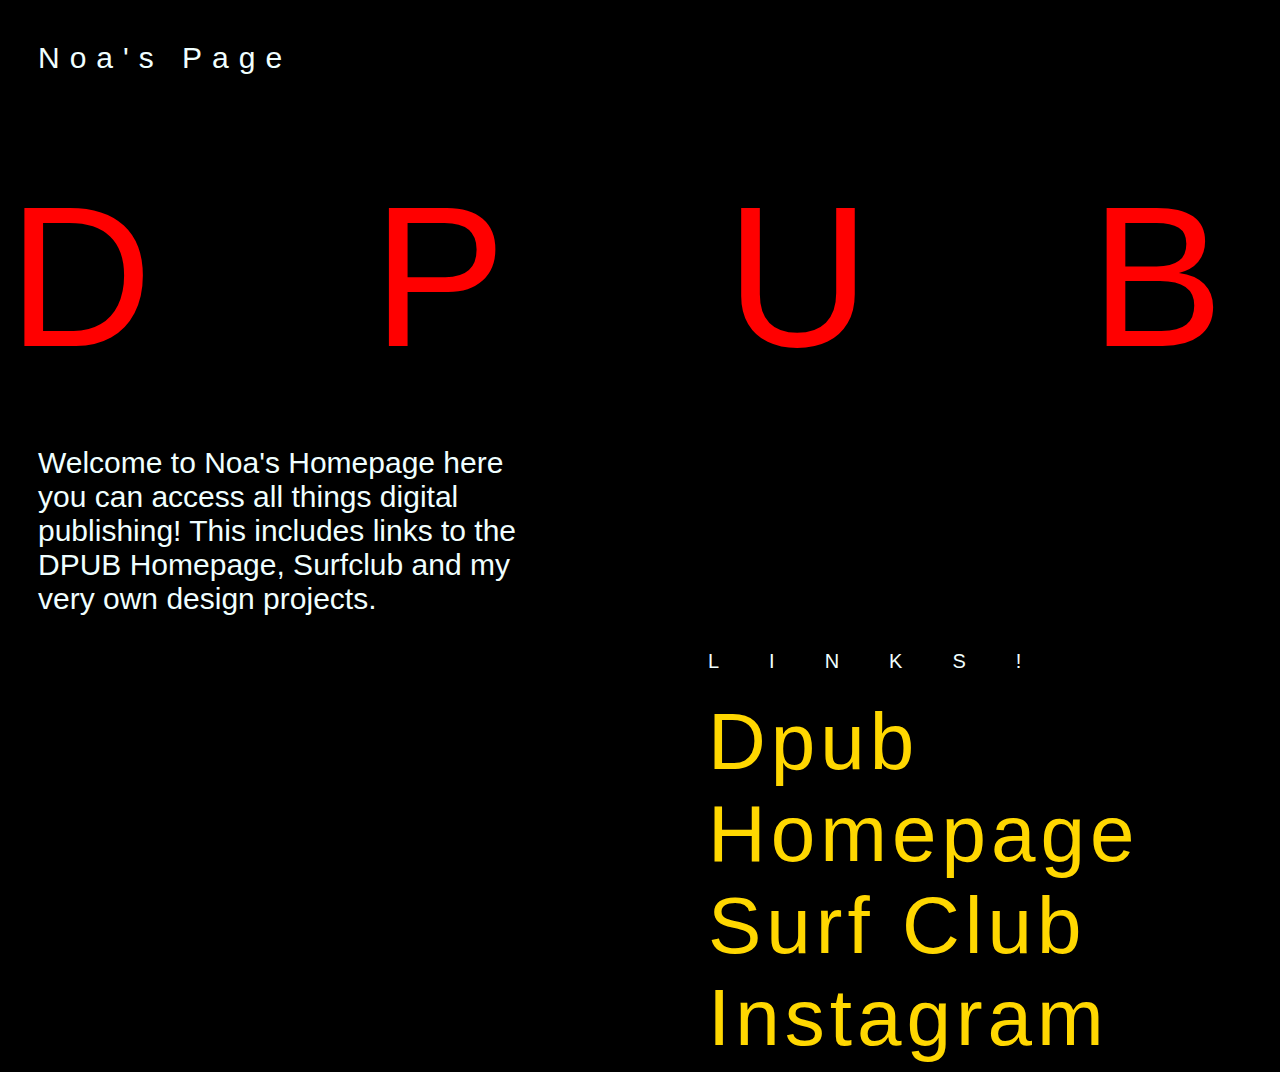
<file: index.html>
<html>
    <head>
        <title>Noa's Homepage</title>
        <style>
            body {
                font-size: 20px;
                background-color: #000000; 
                font-family: Arial, Helvetica, sans-serif;
                color: azure;
                background-image:url(https://i.pinimg.com/originals/0c/e7/6b/0ce76b0e96c23be3331372599395b9da.gif);
                background-position: center;
                background-repeat: no-repeat;
                background-size: cover;
            }

            h1 {
                font-weight:normal;
                font-size: 200px;
                line-height: 70px;
                letter-spacing: 220px;
                color:red;
                text-transform: uppercase;
                text-align: center;
            }
            a {
                font-size: 80px;
                color:gold;
                text-decoration:none;
                font-family:Arial, Helvetica, sans-serif
                             
            }
            
            a:hover {
                color:white;
                font-style: italic;
                font-size: 90;
                transition: 1s;

            }

            div.intro{
                font-size: 30px;
                text-align: left;
                display:block;
                margin-left:30px;
                width:500px;
                
            }

            div.Homepage{
                font-size: 30px;
                font-weight: lighter;
                line-height: 100px;
                letter-spacing: 10px;
                margin-left:30px;
            }   

            div.Dpub{
                text-align: left;
                letter-spacing: 5px;
                margin-left: 700px;
            }

            div.Surf{
                text-align: left;
                letter-spacing: 5px;
                margin-left: 700px;
            }

            div.Gram{
                text-align: left;
                letter-spacing: 5px;
                margin-left: 700px;
            }

            div.links{
                letter-spacing: 50px;
                text-align: left;
                margin-left: 700px;

            }
        </style>
    </head>
    <body>

        <div class="Homepage">
            Noa's Page
        </div>
        
        <h1>Dpub</h1>
        
        <div class="intro">
            Welcome to Noa's Homepage here you can access all things digital publishing! This includes links to the DPUB Homepage, Surfclub and my very own design projects. 
            <br><br>
        </div>

        <div class="links">
            LINKS! <br><br>
        </div>

        <div class="Dpub">
            <a href="http://dpub.u-p.co/resources">Dpub Homepage</a><br>
        </div>

        <div class="Surf">
            <a href="https://docs.google.com/document/d/17nql2UhSsBP8D2wdLzPrnN4_0e8IvUPmyOjRkBffzlw/edit">Surf Club</a>
        </div>
        
        <div class="Gram">
            <a href="https://www.instagram.com/noamatthewscreations/?hl=en">Instagram</a>
        </div>
        
            
    
    </body>
</html>
</file>
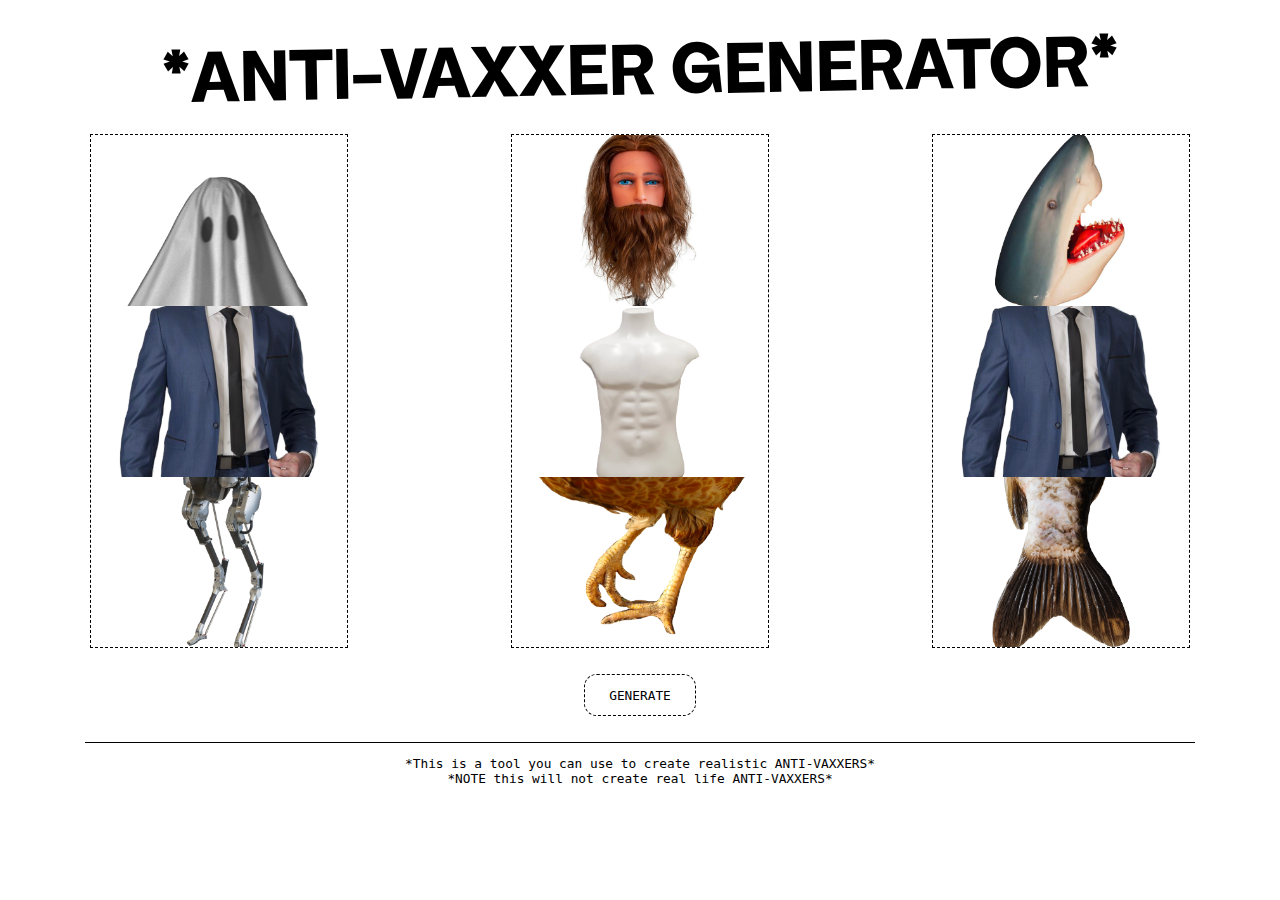
<file: ANTI-VAXXER GENERATOR/index.html>
<html>
    <head>
        <title>AVG </title>
       <link rel="stylesheet" href="style.css">
       <script src="jquery-3.6.0.js"></script>
       <script src="main.js"></script>
    </head>

    <body>
        <div class="col w1-1 header">
                *ANTI-VAXXER GENERATOR*
        </div> 

        <div class="sections">

            <div class="interactive w1-3">
                <div class="poster">
                    <div class="container">
                       <div class="col w1-1 update head">
                       </div>
                       <div class="col w1-1 update torso">
                       </div>
                       <div class="col w1-1 update legs">
                       </div>
                   </div>                
                </div> 
            </div>

            <div class="interactive w1-3">
                <div class="poster">
                    <div class="container">
                       <div class="col w1-1 update head">
                       </div>
                       <div class="col w1-1 update torso">
                       </div>
                       <div class="col w1-1 update legs">
                       </div>
                   </div>                
                </div> 
            </div>

            <div class="interactive w1-3">
                <div class="poster">
                    <div class="container">
                       <div class="col w1-1 update head">
                       </div>
                       <div class="col w1-1 update torso">
                       </div>
                       <div class="col w1-1 update legs">
                       </div>
                   </div>                
                </div> 
            </div>

        </div>
        <div class="button">
            GENERATE
        </div>

    <div class="sub">
        *This is a tool you can use to create realistic ANTI-VAXXERS* <br>
        *NOTE this will not create real life ANTI-VAXXERS*
    </div> 
    
    </body>
</html>
</file>
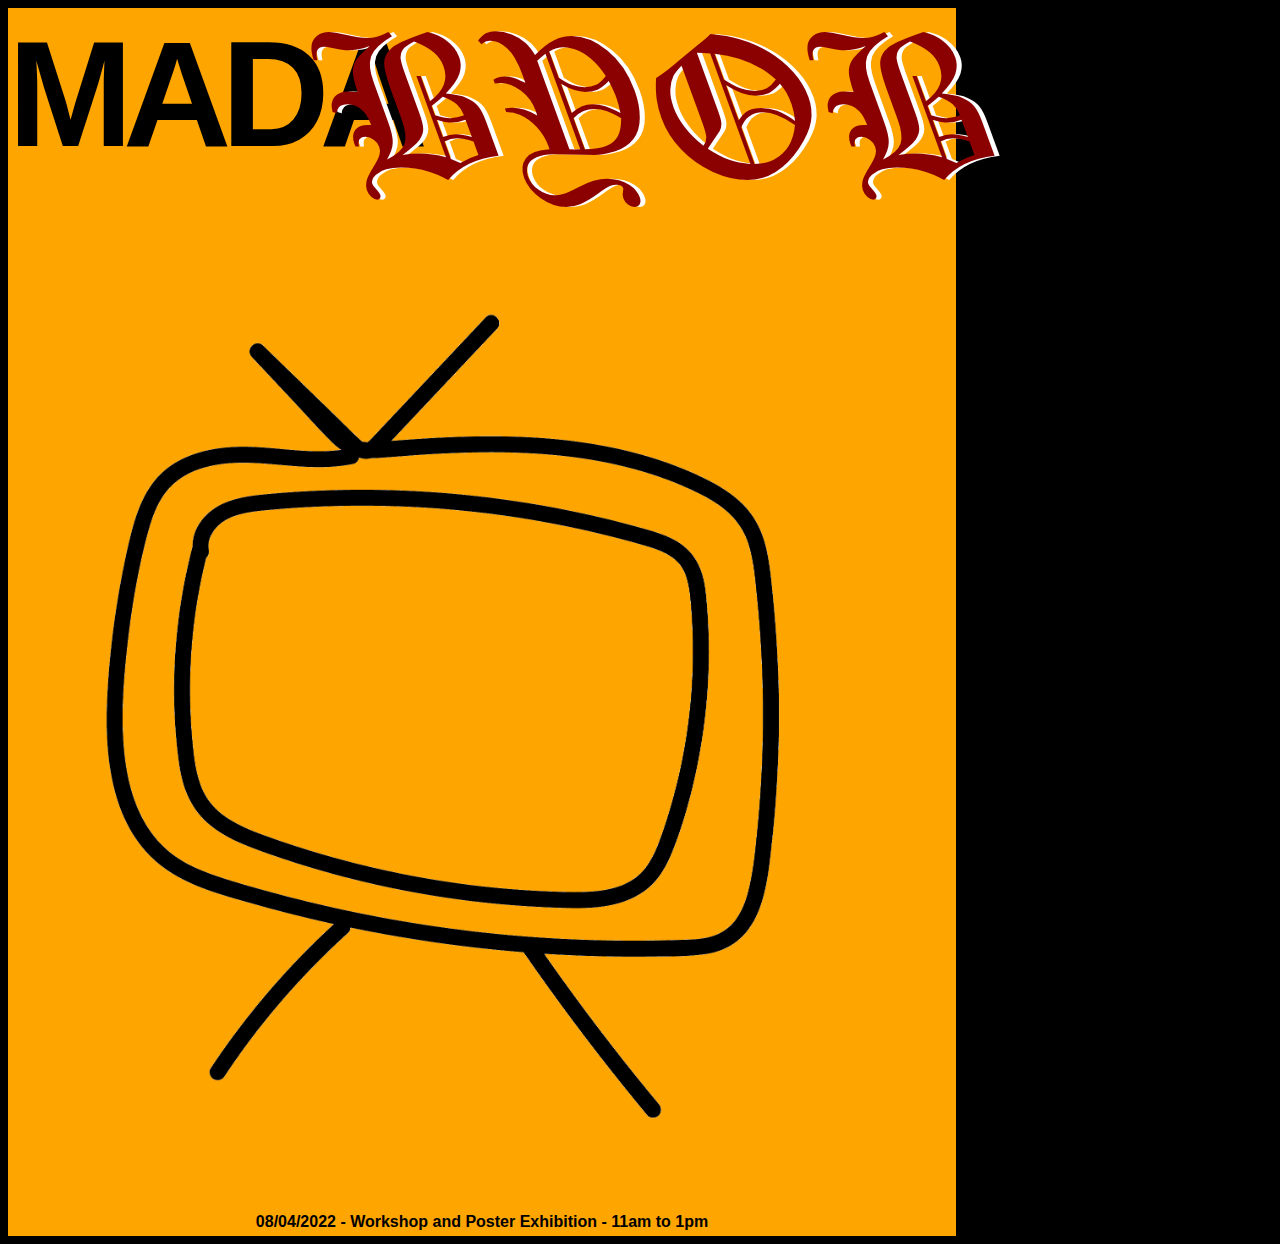
<file: poster-eight/index.html>
<html>
    <head>
        <title>Poster Eight </title>
       <link rel="stylesheet" href="style.css">
       <script src="jquery-3.6.0.js"></script>
       <script src="main.js"></script>
    </head>

    <body>
        <div class="poster">
            <div class="container">
                <div class="header1 w1-3">MADA</div>
                <div class="header2 w2-3">BYOB</div>
                <div class="space w1-1"></div>
                <div class="w1-1 small">08/04/2022 - Workshop and Poster Exhibition - 11am to 1pm</div>
            </div>
        </div>
    </body>
</html>
</file>
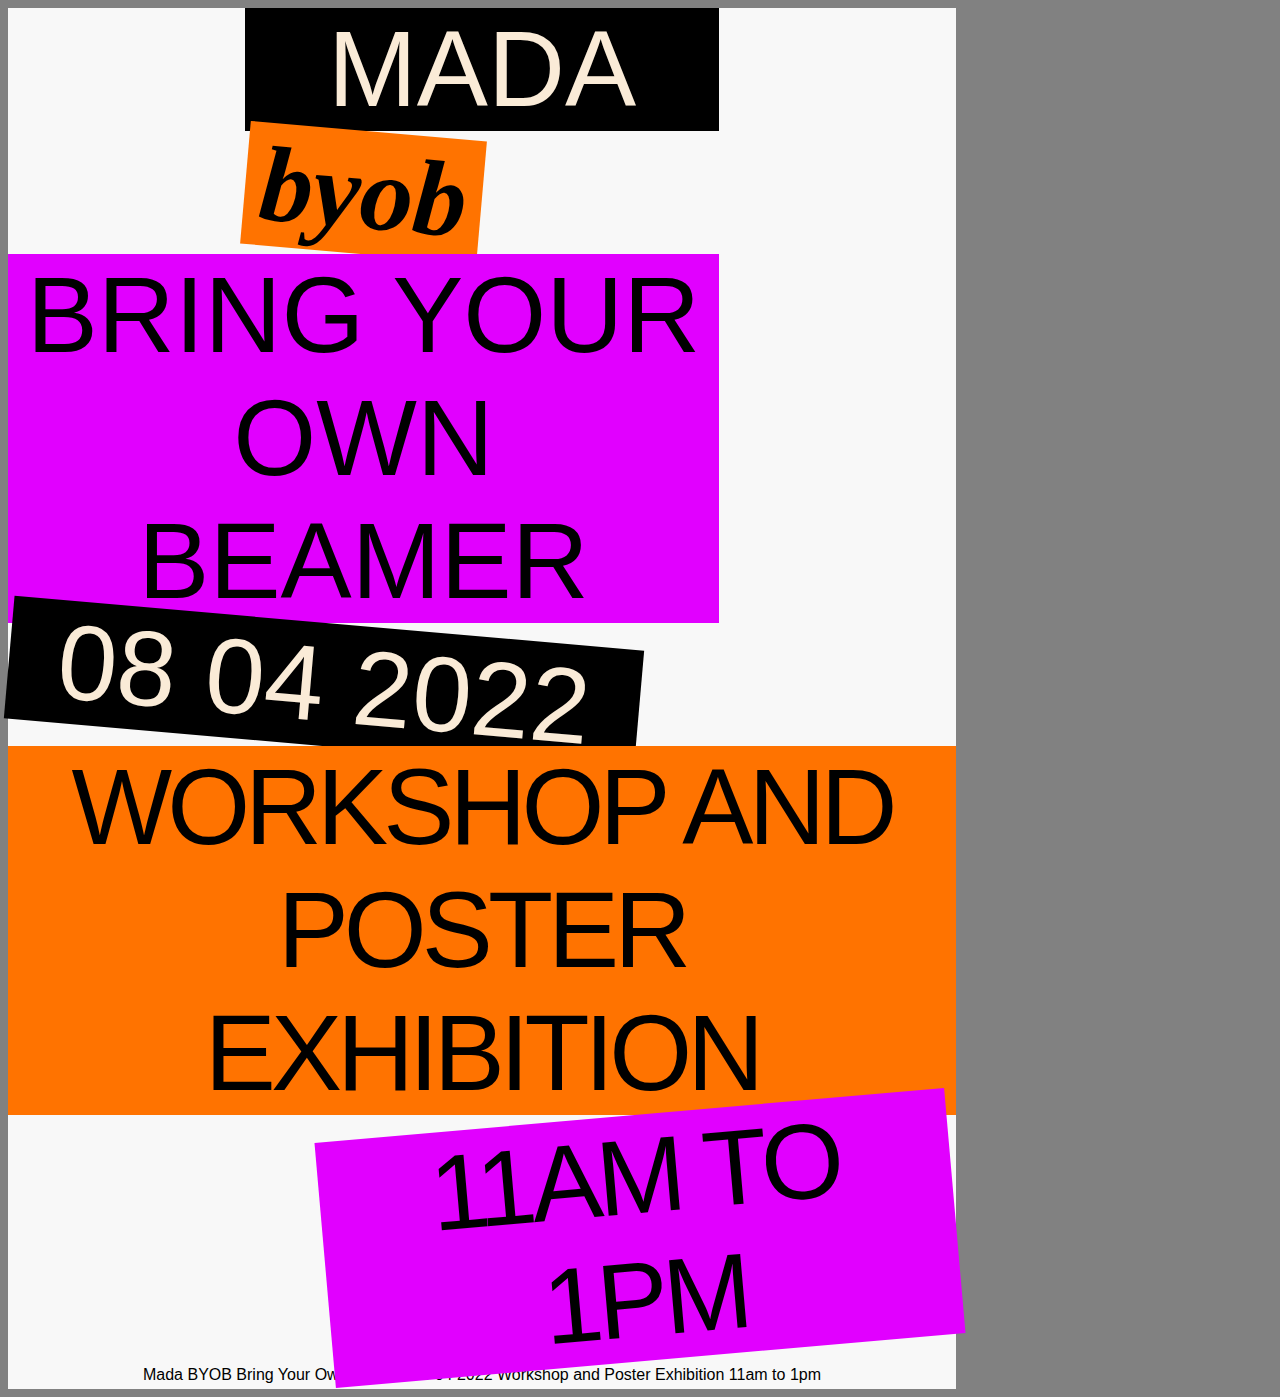
<file: poster-five/index.html>
<html>
    <head>
        <title>Poster five </title>
       <link rel="stylesheet" href="style.css">
       <script src="jquery-3.6.0.js"></script>
       <script src="main.js"></script>
    </head>

    <body>
        <div class="poster">
            <div class="container">
                <div class="w1-4"></div>
                <div class="col w1-2 text">MADA</div>
                <div class="w1-4"></div>
                <div class="w1-4"></div>
                <div class="col w1-4 text">BYOB</div>
                <div class="w1-2"></div>
                <div class="w3-4"></div>
                <div class="w1-4"></div>
                <div class="col w3-4 text">Bring Your Own Beamer</div>
                <div class="col w2-3 text">08 04 2022</div>
                <div class="w1-3"></div>
                <div class="col w1-1 text">Workshop and Poster Exhibition</div>
                <div class="w1-3"></div>
                <div class="col w2-3 text">11am to 1pm</div>
                <div class="w1-1 small">Mada BYOB Bring Your Own Beamer 08 04 2022 Workshop and Poster Exhibition 11am to 1pm</div>
            </div>
        </div>
    </body>
</html>
</file>
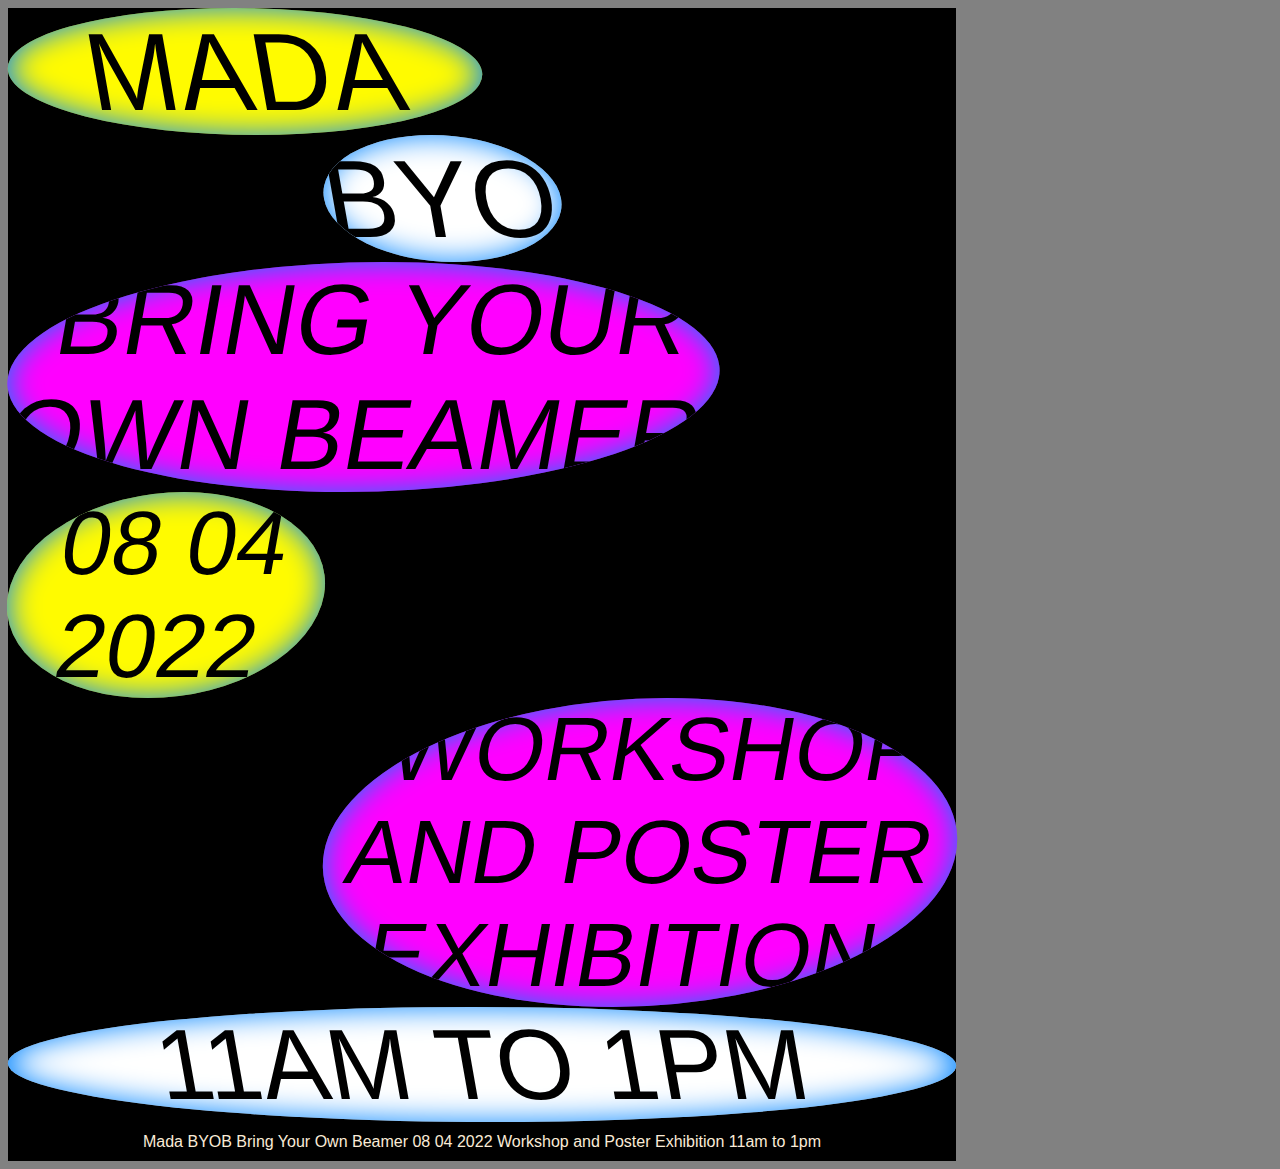
<file: poster-four/index.html>
<html>
    <head>
        <title>Poster 4 </title>
       <link rel="stylesheet" href="style.css">
       <script src="jquery-3.6.0.js"></script>
       <script src="main.js"></script>
    </head>

    <body>
        <div class="poster">
            <div class="container">
                <div class="col w1-2 text">MADA</div>
                <div class="w1-2"></div>
                <div class="w1-3"></div>
                <div class="col w1-4 text">BYOB</div>
                <div class="w1-4"></div>
                <div class="col w3-4 text">Bring Your Own Beamer</div>
                <div class="col w1-3 text">08 04 2022</div>
                <div class="w2-3"></div>
                <div class="w1-3"></div>
                <div class="col w2-3 text">Workshop and Poster Exhibition</div>
                <div class="col w1-1 text">11am to 1pm</div>
                <div class="w1-1 small">Mada BYOB Bring Your Own Beamer 08 04 2022 Workshop and Poster Exhibition 11am to 1pm</div>
            </div>
        </div>
    </body>
</html>
</file>
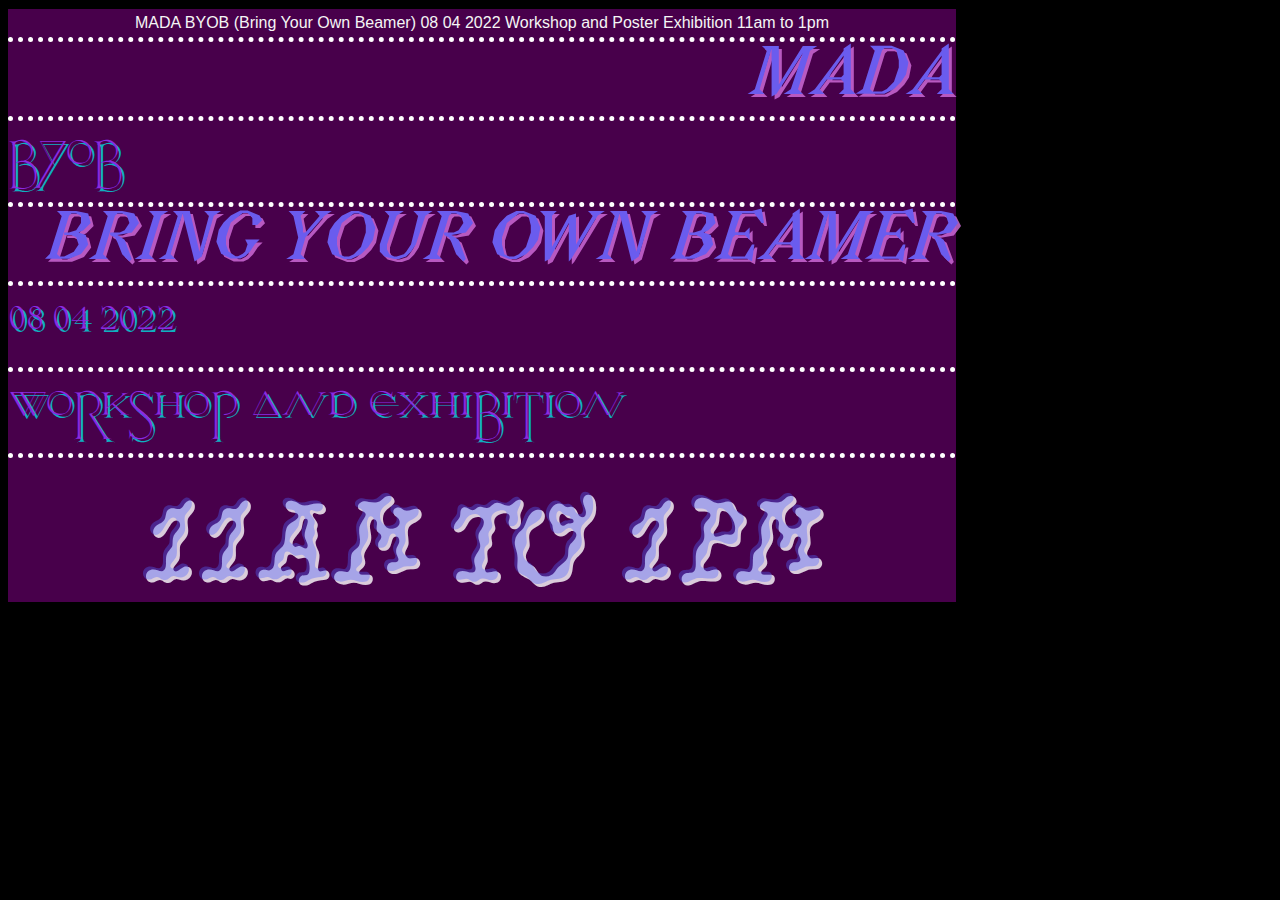
<file: poster-one/index.html>
<html>
    <head>
        <title>Poster 1 </title>
       <link rel="stylesheet" href="style.css">
       <script src="jquery-3.6.0.js"></script>
       <script src="main.js"></script>
    </head>

    <body>
        <div class="poster">
            <div class="small">MADA BYOB (Bring Your Own Beamer) 08 04 2022 Workshop and Poster Exhibition 11am to 1pm</div>
           <div class="text">MADA</div>
           <div class="text">BYOB</div>
           <div class="text">Bring Your Own Beamer</div>
           <div class="text">08 04 2022</div>
           <div class="text">Workshop and Exhibition</div>
           <div class="text">11am to 1pm</div>
        </div>
    </body>
</html>
</file>
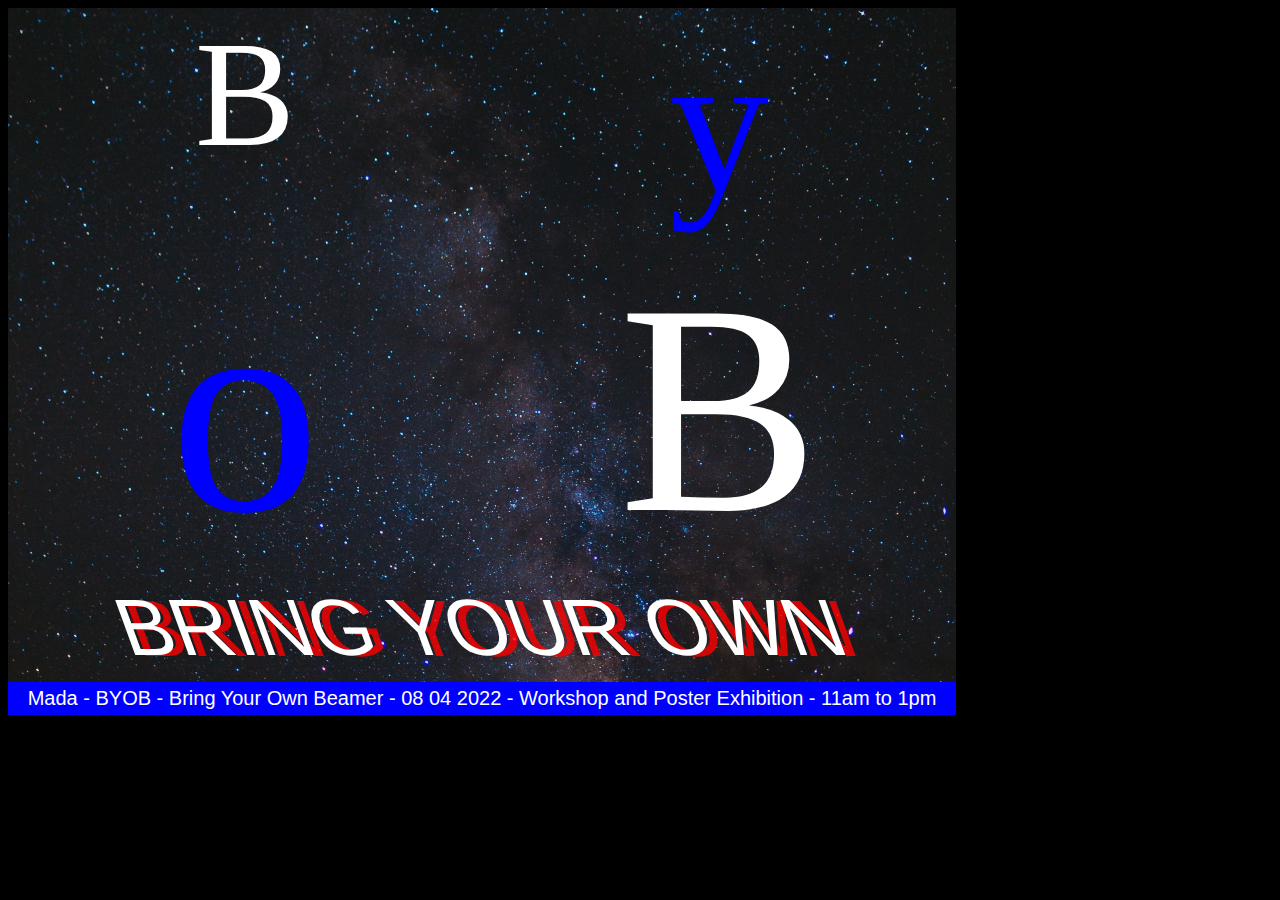
<file: poster-seven/index.html>
<html>
    <head>
        <title>Poster seven </title>
       <link rel="stylesheet" href="style.css">
       <script src="jquery-3.6.0.js"></script>
       <script src="main.js"></script>
    </head>

    <body>
        <div class="poster">
            <div class="container">
                <div class="col w1-2 text">
                    B
                </div>
                <div class="col w1-2 text">
                    Y
                </div>
                <div class="col w1-2 text">
                    O
                </div>
                <div class="col w1-2 text">
                    B
                </div>
                <div class="col w1-1 header">
                    Bring your 
                    own beamer
                </div> 
                <div class="col w1-1 small">Mada - BYOB - Bring Your Own Beamer - 08 04 2022 - Workshop and Poster Exhibition - 11am to 1pm</div>
            </div>
        </div>
    </body>
</html>
</file>
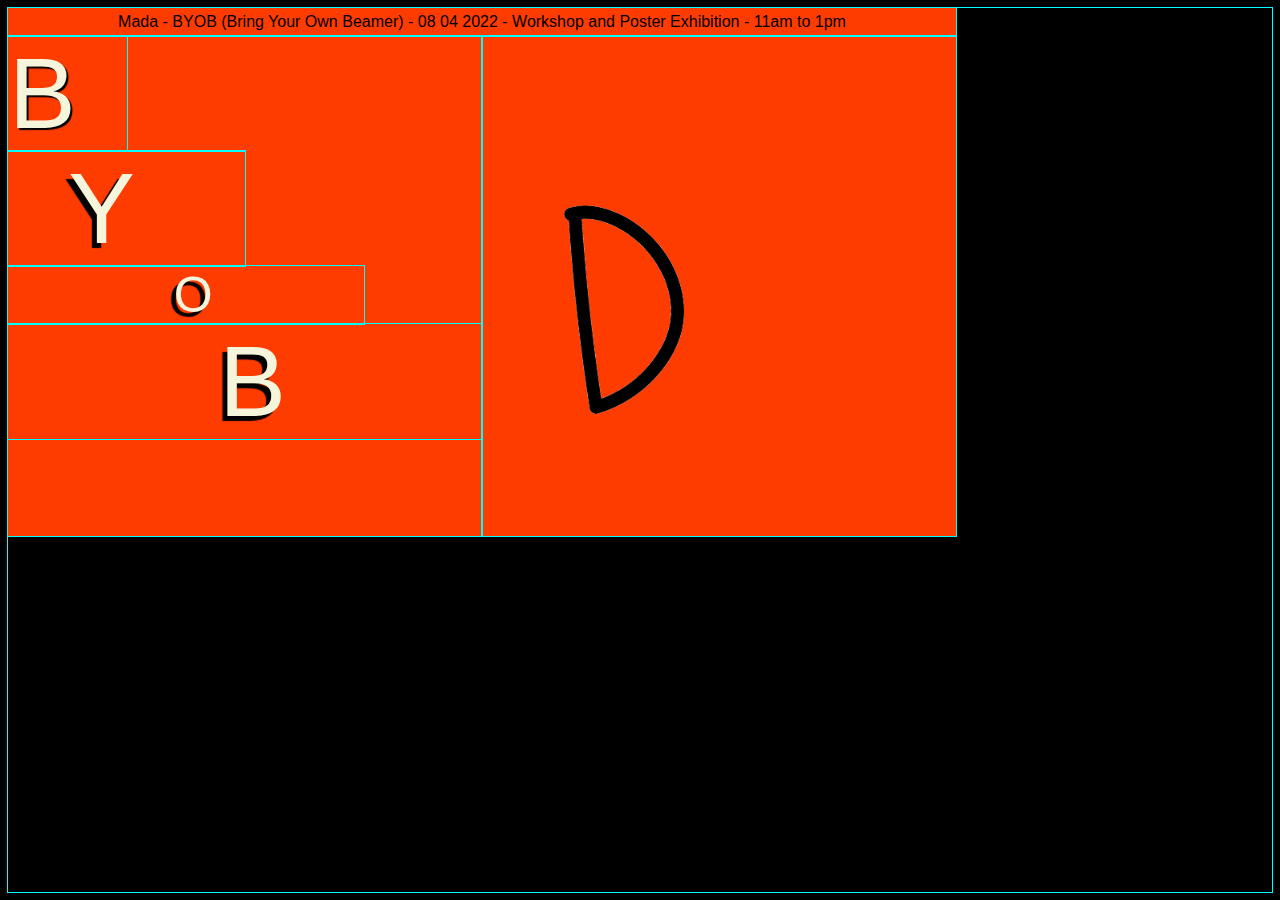
<file: poster-six/index.html>
<html>
    <head>
        <title>Poster six</title>
       <link rel="stylesheet" href="style.css">
       <script src="jquery-3.6.0.js"></script>
       <script src="main.js"></script>
    </head>

    <body>
        <div class="poster">
            <div class="container">
                <div class="w1-1 small">Mada - BYOB (Bring Your Own Beamer) - 08 04 2022 - Workshop and Poster Exhibition - 11am to 1pm</div>
                <div class="container2 w1-2">
                    <div class="col w1-4 text">B</div>
                    <div class="w1-2"></div>
                    <div class="w1-2"></div>
                    <div class="col w1-2 text">Y</div>
                    <div class="col w3-4 text">O</div>
                    <div class="col w1-1 text">B</div>
                </div>
                <div class="space w1-2"></div>
        </div>
        </div>
    </body>
</html>
</file>
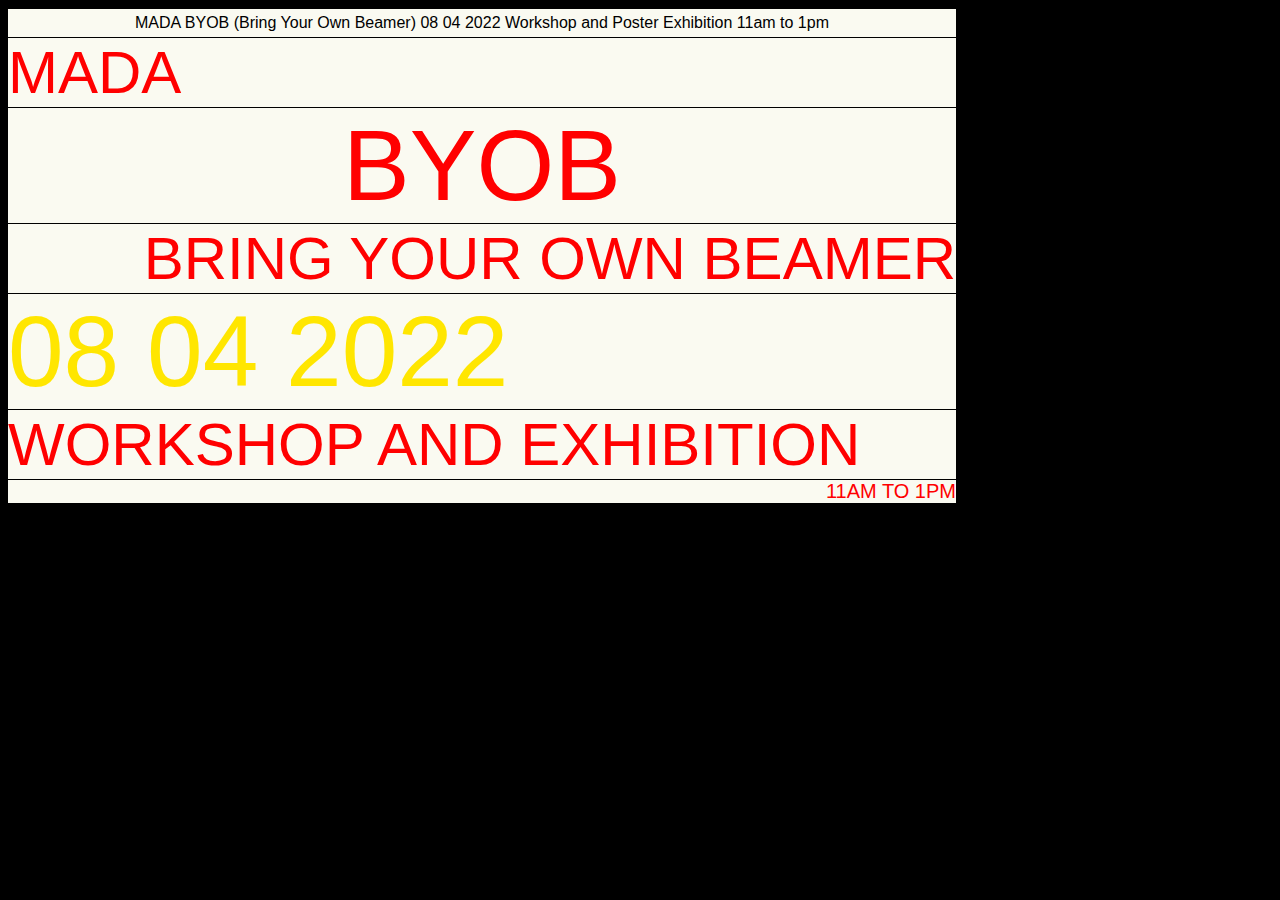
<file: poster-template/index.html>
<html>
    <head>
        <title>Poster template </title>
       <link rel="stylesheet" href="style.css">
       <script src="jquery-3.6.0.js"></script>
       <script src="main.js"></script>
    </head>

    <body>
        <div class="poster">
           <div class="small">MADA BYOB (Bring Your Own Beamer) 08 04 2022 Workshop and Poster Exhibition 11am to 1pm</div>
           <div class="text">MADA</div>
           <div class="text">BYOB</div>
           <div class="text">Bring Your Own Beamer</div>
           <div class="text">08 04 2022</div>
           <div class="text">Workshop and Exhibition</div>
           <div class="text">11am to 1pm</div>  
        </div>
    </body>
</html>
</file>
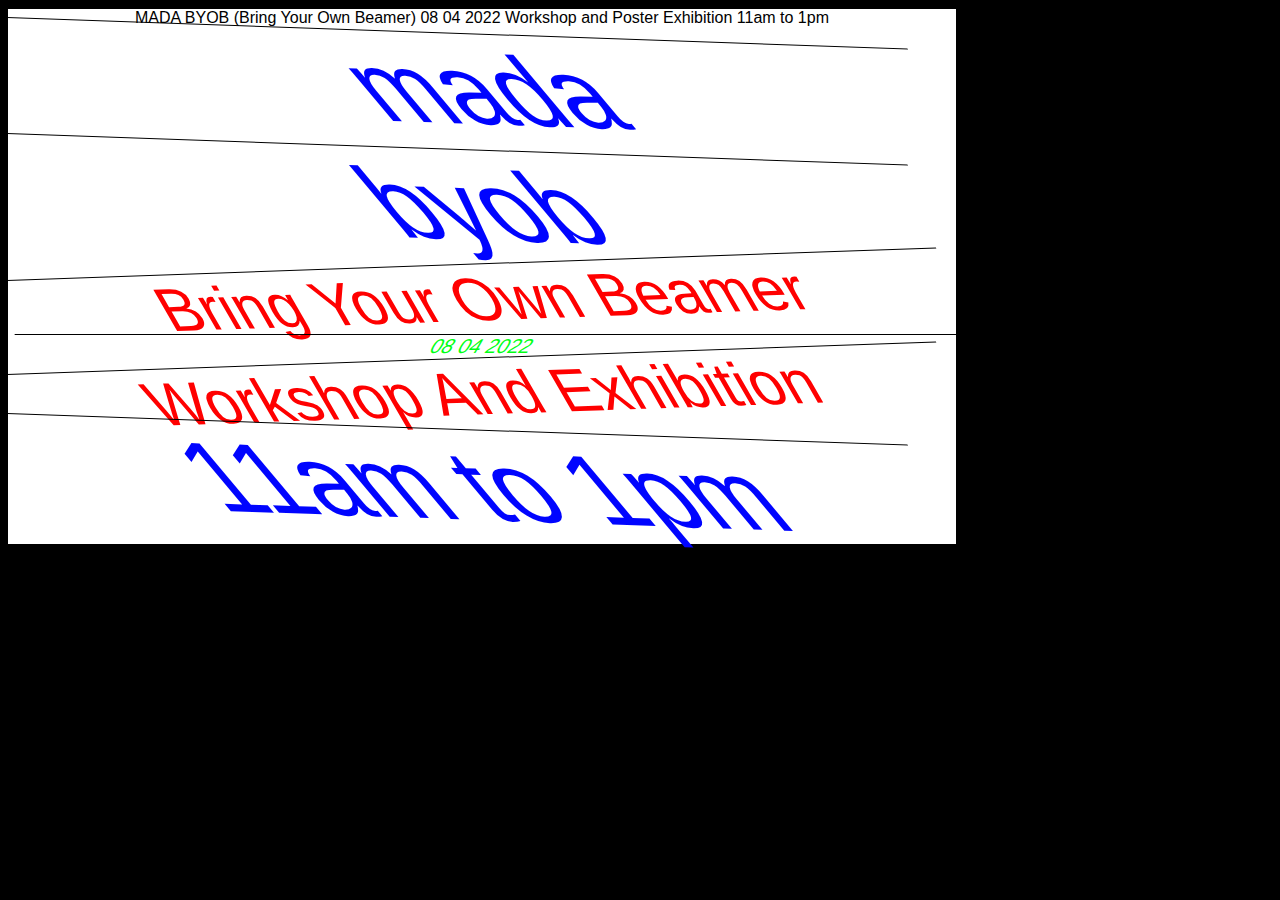
<file: poster-three/index.html>
<html>
    <head>
        <title>Poster 3 </title>
       <link rel="stylesheet" href="style.css">
       <script src="jquery-3.6.0.js"></script>
       <script src="main.js"></script>
    </head>

    <body>
        <div class="poster">
            <div class="small">MADA BYOB (Bring Your Own Beamer) 08 04 2022 Workshop and Poster Exhibition 11am to 1pm</div>
           <div class="text">MADA</div>
           <div class="text">BYOB</div>
           <div class="text">Bring Your Own Beamer</div>
           <div class="text">08 04 2022</div>
           <div class="text">Workshop and Exhibition</div>
           <div class="text">11am to 1pm</div>  
        </div>
    </body>
</html>
</file>
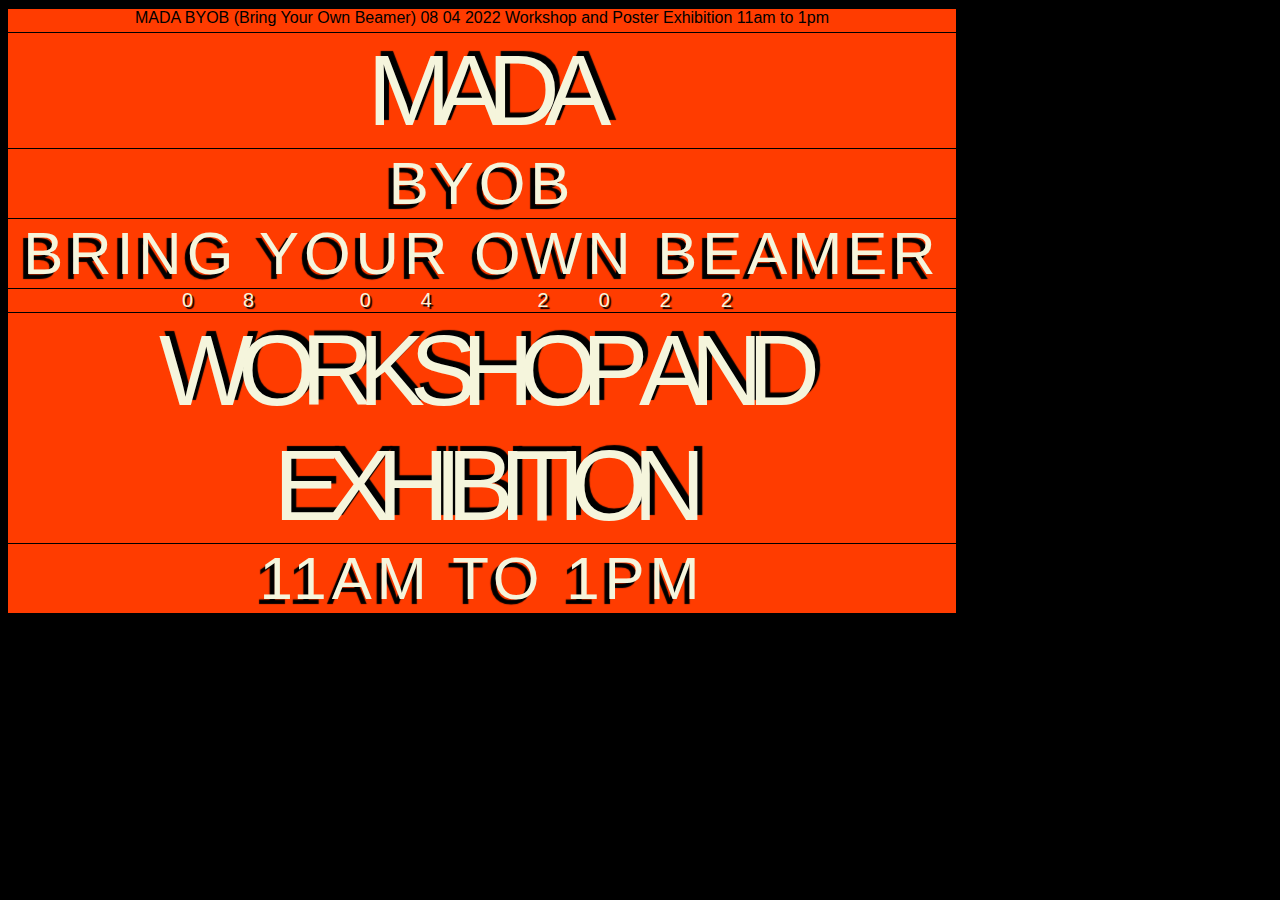
<file: poster-two/index.html>
<html>
    <head>
        <title>Poster 2 </title>
       <link rel="stylesheet" href="style.css">
       <script src="jquery-3.6.0.js"></script>
       <script src="main.js"></script>
    </head>

    <body>
        <div class="poster">
            <div class="small">MADA BYOB (Bring Your Own Beamer) 08 04 2022 Workshop and Poster Exhibition 11am to 1pm</div>
           <div class="text">MADA</div>
           <div class="text">BYOB</div>
           <div class="text">Bring Your Own Beamer</div>
           <div class="text">08 04 2022</div>
           <div class="text">Workshop and Exhibition</div>
           <div class="text">11am to 1pm</div>  
        </div>
    </body>
</html>
</file>
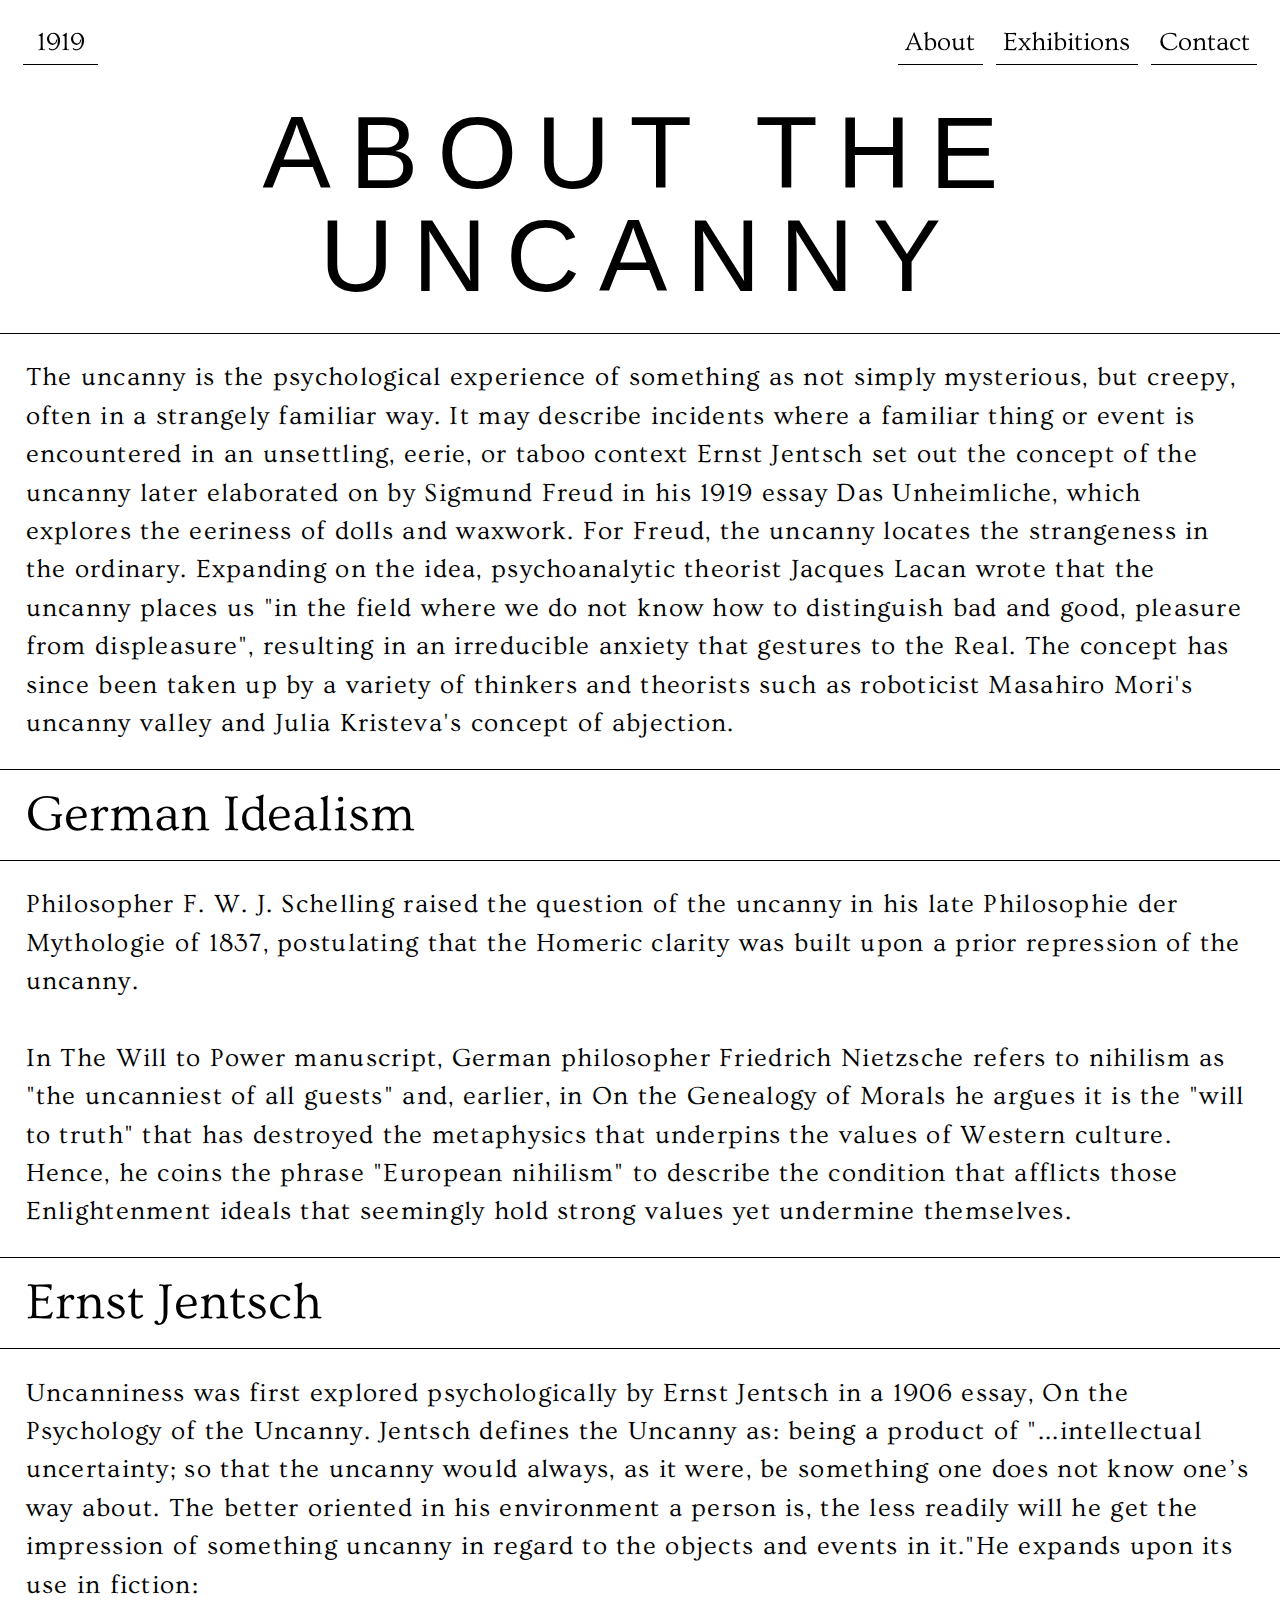
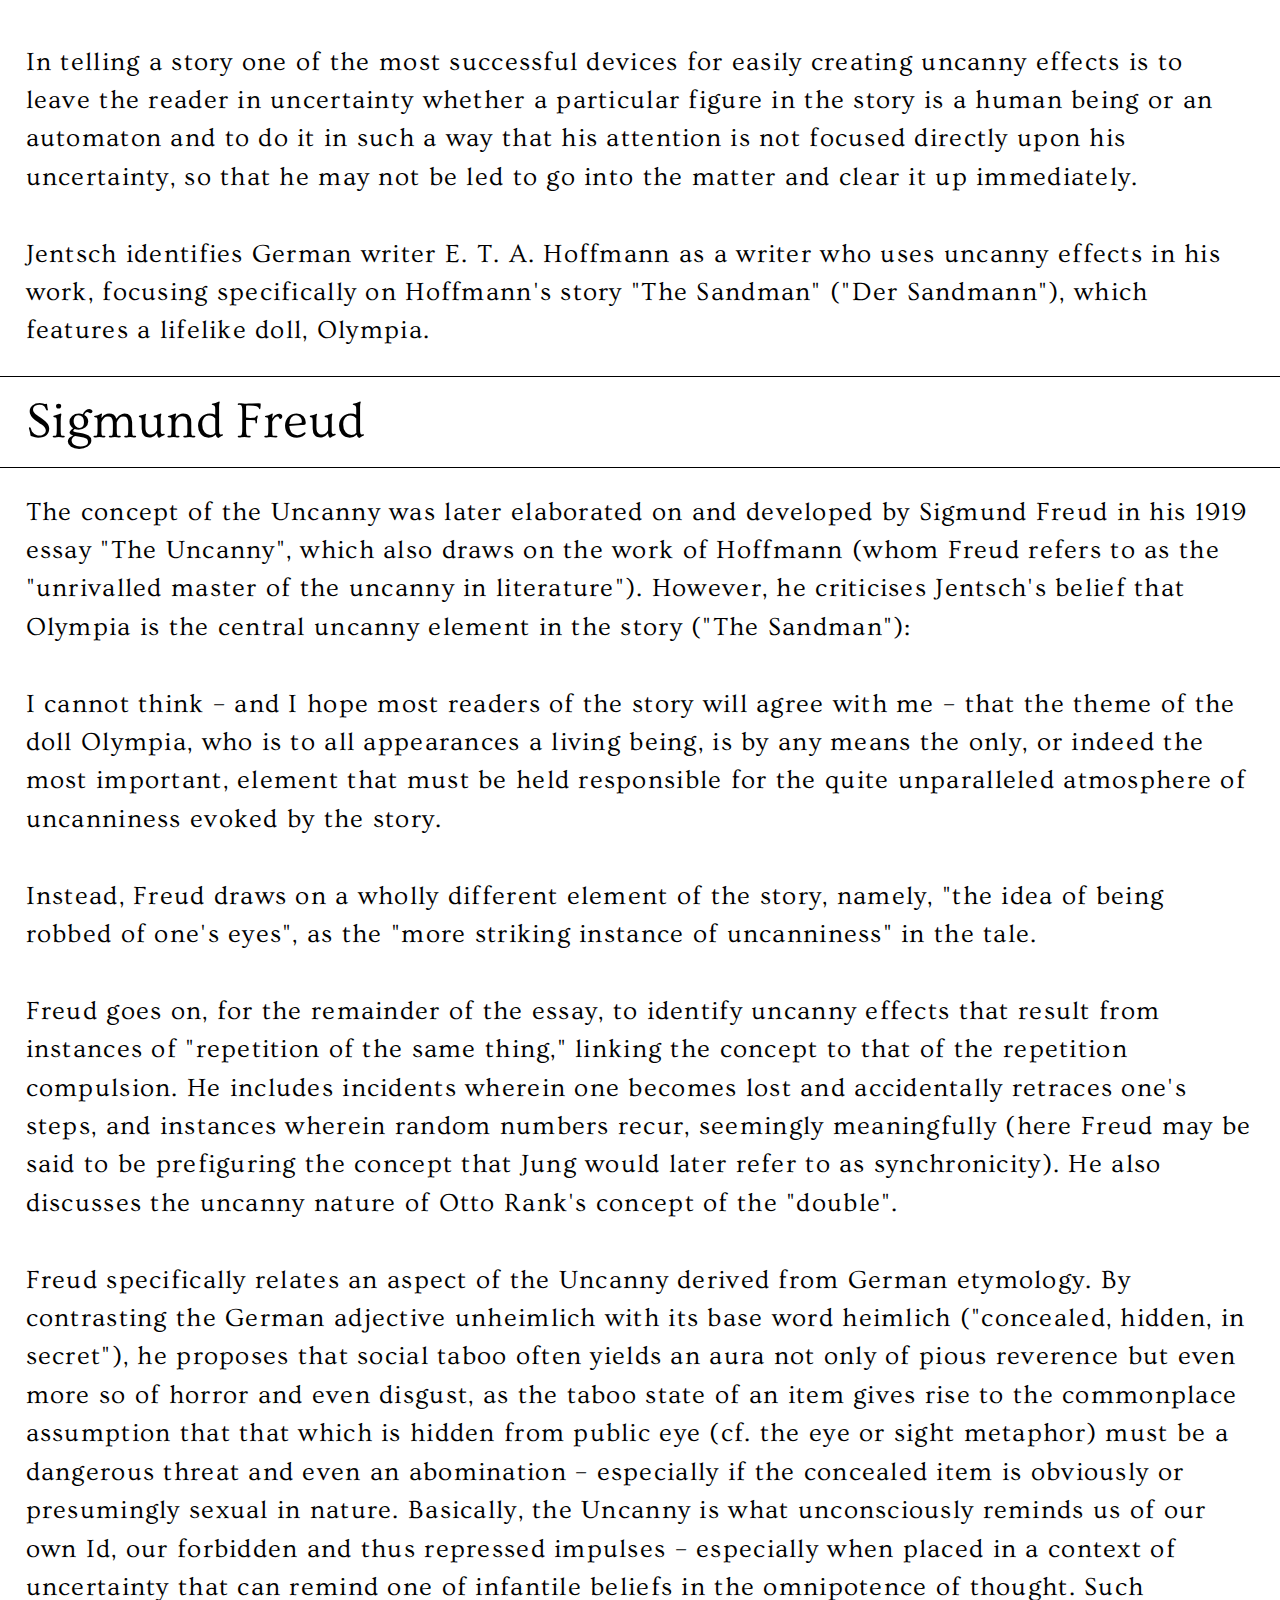
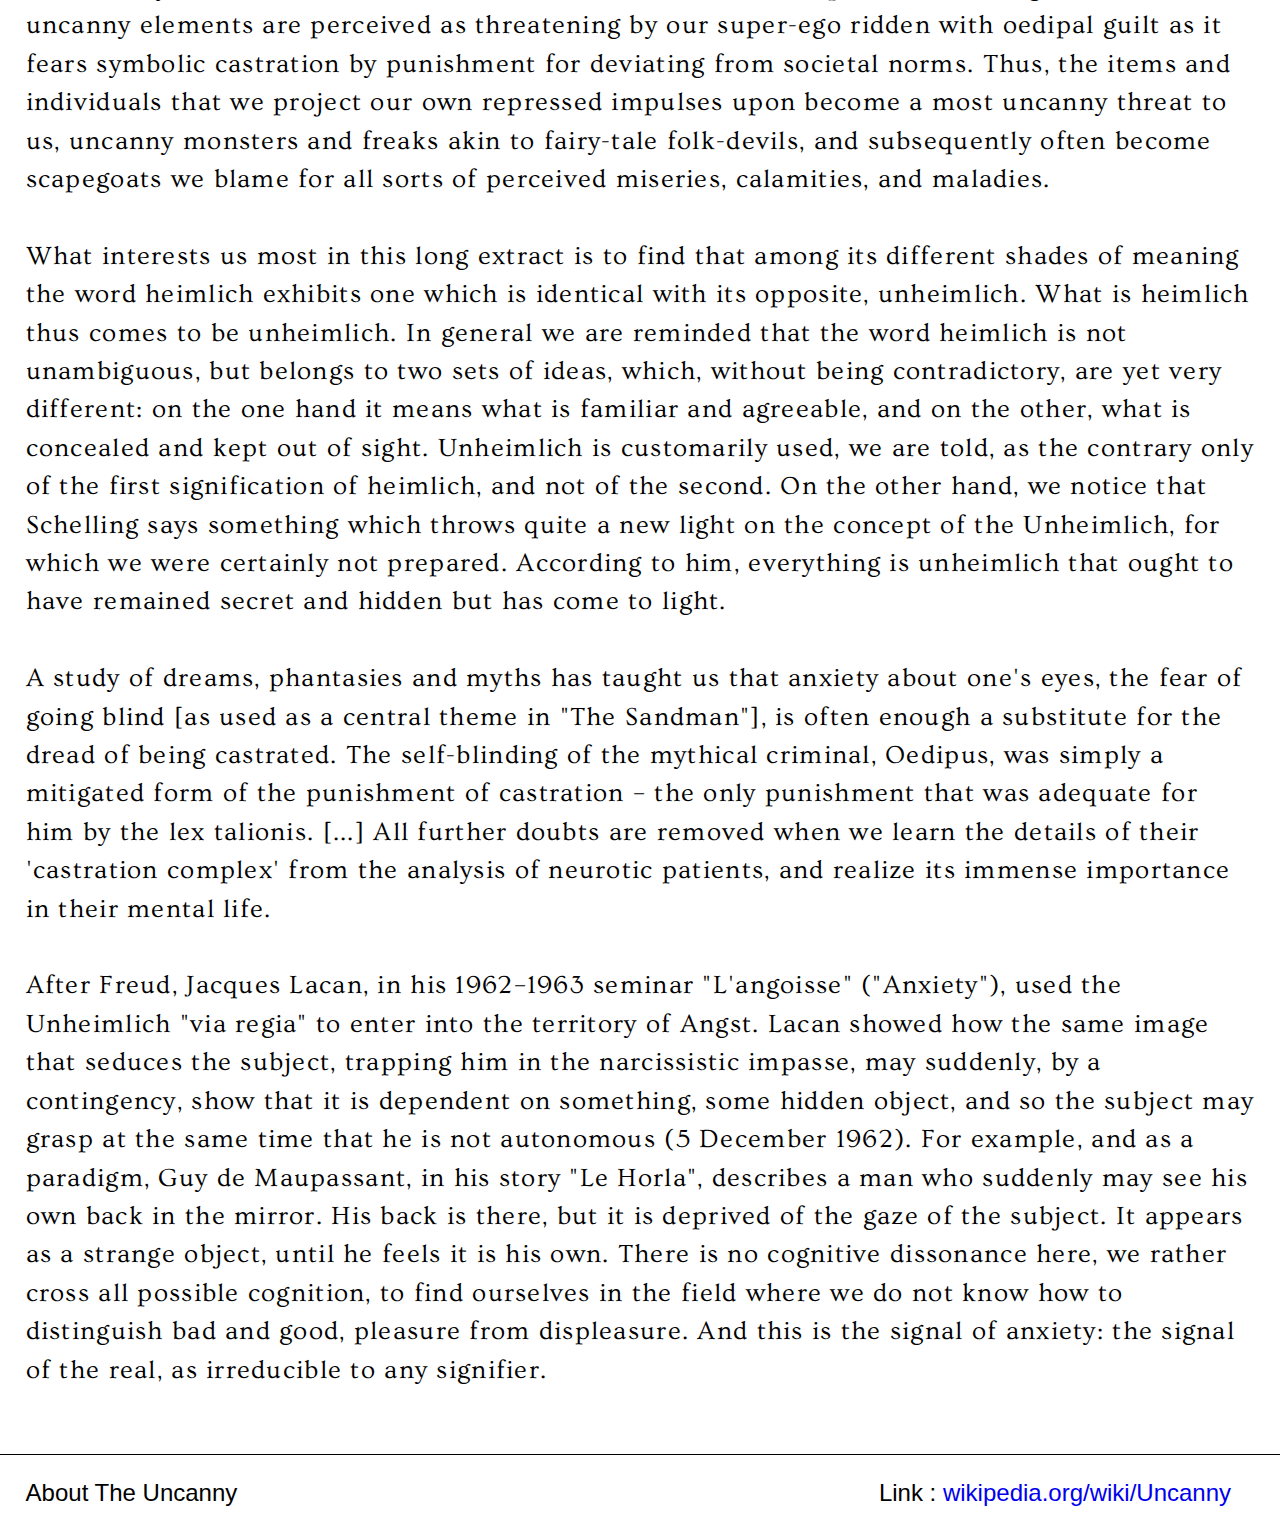
<file: future-record/About.html>
<!DOCTYPE html>
<html lang="en">
<head>
    <meta charset="UTF-8">
    <meta http-equiv="X-UA-Compatible" content="IE=edge">
    <meta name="viewport" content="width=device-width, initial-scale=1.0">
    <title>Future Record - About</title>
    <link rel="stylesheet" href="reset.css">
    <link rel="stylesheet" href="main.css">
</head>
<body>
    <div class="header">
        <div class="logo">
           <a href="index.html">1919</a> 
        </div>
        <div class="w1-2"></div>
        <div class="nav">
            About 
        </div>
        <div class="nav">
            Exhibitions
        </div>
        <div class="nav">
            Contact
        </div>
    </div>
    <div class="title2 ">
        ABOUT THE UNCANNY
    </div>

    <div class="about">
        The uncanny is the psychological experience of something as not simply mysterious, but creepy, often in a strangely familiar way. It may describe incidents where a familiar thing or event is encountered in an unsettling, eerie, or taboo context
        Ernst Jentsch set out the concept of the uncanny later elaborated on by Sigmund Freud in his 1919 essay Das Unheimliche, which explores the eeriness of dolls and waxwork. For Freud, the uncanny locates the strangeness in the ordinary. Expanding on the idea, psychoanalytic theorist Jacques Lacan wrote that the uncanny places us "in the field where we do not know how to distinguish bad and good, pleasure from displeasure", resulting in an irreducible anxiety that gestures to the Real. The concept has since been taken up by a variety of thinkers and theorists such as roboticist Masahiro Mori's uncanny valley and Julia Kristeva's concept of abjection.
    </div>

    <div class="subheader">German Idealism</div>

    <div class="about">
        Philosopher F. W. J. Schelling raised the question of the uncanny in his late Philosophie der Mythologie of 1837, postulating that the Homeric clarity was built upon a prior repression of the uncanny. <br> <br>
        In The Will to Power manuscript, German philosopher Friedrich Nietzsche refers to nihilism as "the uncanniest of all guests" and, earlier, in On the Genealogy of Morals he argues it is the "will to truth" that has destroyed the metaphysics that underpins the values of Western culture. Hence, he coins the phrase "European nihilism" to describe the condition that afflicts those Enlightenment ideals that seemingly hold strong values yet undermine themselves.
    </div>

    <div class="subheader">Ernst Jentsch</div>

    <div class="about">
        Uncanniness was first explored psychologically by Ernst Jentsch in a 1906 essay, On the Psychology of the Uncanny. Jentsch defines the Uncanny as: being a product of "...intellectual uncertainty; so that the uncanny would always, as it were, be something one does not know one’s way about. The better oriented in his environment a person is, the less readily will he get the impression of something uncanny in regard to the objects and events in it."He expands upon its use in fiction: <br> <br>
        In telling a story one of the most successful devices for easily creating uncanny effects is to leave the reader in uncertainty whether a particular figure in the story is a human being or an automaton and to do it in such a way that his attention is not focused directly upon his uncertainty, so that he may not be led to go into the matter and clear it up immediately. <br> <br>
        Jentsch identifies German writer E. T. A. Hoffmann as a writer who uses uncanny effects in his work, focusing specifically on Hoffmann's story "The Sandman" ("Der Sandmann"), which features a lifelike doll, Olympia.
    </div>

    <div class="subheader">Sigmund Freud</div>

    <div class="about">
        The concept of the Uncanny was later elaborated on and developed by Sigmund Freud in his 1919 essay "The Uncanny", which also draws on the work of Hoffmann (whom Freud refers to as the "unrivalled master of the uncanny in literature"). However, he criticises Jentsch's belief that Olympia is the central uncanny element in the story ("The Sandman"): <br> <br>

        I cannot think – and I hope most readers of the story will agree with me – that the theme of the doll Olympia, who is to all appearances a living being, is by any means the only, or indeed the most important, element that must be held responsible for the quite unparalleled atmosphere of uncanniness evoked by the story. <br> <br>

        Instead, Freud draws on a wholly different element of the story, namely, "the idea of being robbed of one's eyes", as the "more striking instance of uncanniness" in the tale. <br> <br>

        Freud goes on, for the remainder of the essay, to identify uncanny effects that result from instances of "repetition of the same thing," linking the concept to that of the repetition compulsion. He includes incidents wherein one becomes lost and accidentally retraces one's steps, and instances wherein random numbers recur, seemingly meaningfully (here Freud may be said to be prefiguring the concept that Jung would later refer to as synchronicity). He also discusses the uncanny nature of Otto Rank's concept of the "double". <br> <br>

        Freud specifically relates an aspect of the Uncanny derived from German etymology. By contrasting the German adjective unheimlich with its base word heimlich ("concealed, hidden, in secret"), he proposes that social taboo often yields an aura not only of pious reverence but even more so of horror and even disgust, as the taboo state of an item gives rise to the commonplace assumption that that which is hidden from public eye (cf. the eye or sight metaphor) must be a dangerous threat and even an abomination – especially if the concealed item is obviously or presumingly sexual in nature. Basically, the Uncanny is what unconsciously reminds us of our own Id, our forbidden and thus repressed impulses – especially when placed in a context of uncertainty that can remind one of infantile beliefs in the omnipotence of thought. Such uncanny elements are perceived as threatening by our super-ego ridden with oedipal guilt as it fears symbolic castration by punishment for deviating from societal norms. Thus, the items and individuals that we project our own repressed impulses upon become a most uncanny threat to us, uncanny monsters and freaks akin to fairy-tale folk-devils, and subsequently often become scapegoats we blame for all sorts of perceived miseries, calamities, and maladies. <br> <br>

        What interests us most in this long extract is to find that among its different shades of meaning the word heimlich exhibits one which is identical with its opposite, unheimlich. What is heimlich thus comes to be unheimlich.  In general we are reminded that the word heimlich is not unambiguous, but belongs to two sets of ideas, which, without being contradictory, are yet very different: on the one hand it means what is familiar and agreeable, and on the other, what is concealed and kept out of sight. Unheimlich is customarily used, we are told, as the contrary only of the first signification of heimlich, and not of the second. On the other hand, we notice that Schelling says something which throws quite a new light on the concept of the Unheimlich, for which we were certainly not prepared. According to him, everything is unheimlich that ought to have remained secret and hidden but has come to light. <br> <br>

        A study of dreams, phantasies and myths has taught us that anxiety about one's eyes, the fear of going blind [as used as a central theme in "The Sandman"], is often enough a substitute for the dread of being castrated. The self-blinding of the mythical criminal, Oedipus, was simply a mitigated form of the punishment of castration – the only punishment that was adequate for him by the lex talionis. [...] All further doubts are removed when we learn the details of their 'castration complex' from the analysis of neurotic patients, and realize its immense importance in their mental life. <br> <br>

        After Freud, Jacques Lacan, in his 1962–1963 seminar "L'angoisse" ("Anxiety"), used the Unheimlich "via regia" to enter into the territory of Angst. Lacan showed how the same image that seduces the subject, trapping him in the narcissistic impasse, may suddenly, by a contingency, show that it is dependent on something, some hidden object, and so the subject may grasp at the same time that he is not autonomous (5 December 1962). For example, and as a paradigm, Guy de Maupassant, in his story "Le Horla", describes a man who suddenly may see his own back in the mirror. His back is there, but it is deprived of the gaze of the subject. It appears as a strange object, until he feels it is his own. There is no cognitive dissonance here, we rather cross all possible cognition, to find ourselves in the field where we do not know how to distinguish bad and good, pleasure from displeasure. And this is the signal of anxiety: the signal of the real, as irreducible to any signifier. <br> <br>

    </div>



    <div class="footnotes">
        <div class="note">
            About The Uncanny
        </div>
        <div class="note">
            
        </div>
        <div class="note">
            Link : 
            <a href="https://en.wikipedia.org/wiki/Uncanny">
                wikipedia.org/wiki/Uncanny 
            </a>
        </div>
    </div>
</file>
<file: ANTI-VAXXER GENERATOR/style.css>
/* *{
    outline: 1px solid cyan;
} */

/* third widths */

div.w1-3{
    width: 33.333%;
}

div.w2-3{
    width: 66.666%;
}

/* half widths */

div.w1-2{
    width:50%
}

/* quater widths */

div.w1-4{
    width: 25%;
}

div.w3-4{
    width: 75%;
}

/* full widths */

div.w1-1{
    width: 100%;
}

@font-face{
    font-family:ApfelGrotezk;
    src:url('ApfelGrotezk-Fett.woff') format('woff');
}

body{
    background-color:rgb(255, 255, 255); 
}

div.sections{
    display: flex;
    flex-wrap: wrap;
}

div.poster{
    height: 40vw;
    margin-left: auto;
    margin-right: auto;
    width: 20vw;
    border: dashed 1px black;

}

div.container{
    display: flex;
    flex-wrap: wrap;
}

div.col{
    overflow: hidden;
}

div.update{
    transition:0.5s; 
    height: 13.333vw;
}

div.header{
    font-size: 6vw;
    margin-top: 2vw;
    margin-bottom: 2vw;
    font-family: ApfelGrotezk;
    text-transform: uppercase;
    text-align: center;
    color: rgb(0, 0, 0);
    transform: rotate(-1deg);
}

DIV.SUB{
    font-size: 1vw;
    margin-top: 2vw;
    margin-bottom: 2vw;
    font-family: monospace;
    text-align: center;
    color: black;
    border-top: 1px solid black;
    margin-left: 6vw;
    margin-right: 6vw;
    padding: 1vw;

}

div.interactive{
    background-color: white;
}


div.button {
    font-size: 1vw;
    text-align: center;
    margin-top: 2vw;
    margin-left: 45vw;
    margin-right: 45vw;
    font-family:monospace;
    border: 1px dashed black;
    text-decoration: none;
    padding: 1vw;
    border-radius: 1vw;
}

div.button:hover{
    box-shadow: inset -1px 1px 10px rgb(0, 0, 0);
    font-style: italic;
}

/* all rules one,two,three, a,b,c and x,y,z - HEAD */

div.head.one{
    background-image: url('head0.png');
    background-position: center;
    background-size: cover;
    background-repeat: no-repeat;
}

div.head.two{
    background-image: url('head1.png');
    background-position: center;
    background-size: cover;
    background-repeat: no-repeat;
}

div.head.three{
    background-image: url('head2.png');
    background-position: center;
    background-size: cover;
    background-repeat: no-repeat;
}

div.head.a{
    background-image: url('head3.png');
    background-position: center;
    background-size: cover;
    background-repeat: no-repeat;
}

div.head.b{
    background-image: url('head4.jpg');
    background-position: center;
    background-size: cover;
    background-repeat: no-repeat;
}

/* div.head.c{
    background-image: url('head5');
    background-position: center;
    background-size: cover;
    background-repeat: no-repeat;
}

div.head.x{
    background-image: url('head6.jpg');
    background-position: center;
    background-size: cover;
    background-repeat: no-repeat;
}

div.head.y{
    background-image: url('head7.jpg');
    background-position: center;
    background-size: cover;
    background-repeat: no-repeat;
}

div.head.z{
    background-image: url('head8.jpg');
    background-position: center;
    background-size: cover;
    background-repeat: no-repeat;
} */

/* all rules one,two,three, a,b,c and x,y,z - TORSO */

div.torso.one{
    background-image: url('torso0.png');
    background-position: center;
    background-size: cover;
    background-repeat: no-repeat;
}

div.torso.two{
    background-image: url('torso1.png');
    background-position: center;
    background-size: cover;
    background-repeat: no-repeat;
}

div.torso.three{
    background-image: url('torso2.png');
    background-position: center;
    background-size: cover;
    background-repeat: no-repeat;
}

div.torso.a{
    background-image: url('torso3.png');
    background-position: center;
    background-size: cover;
    background-repeat: no-repeat;
}

div.torso.b{
    background-image: url('torso4.png');
    background-position: center;
    background-size: cover;
    background-repeat: no-repeat;
}

/* div.torso.c{
    background-image: url('torso5.jpg');
    background-position: center;
    background-size: cover;
    background-repeat: no-repeat;
}

div.torso.x{
    background-image: url('torso6.jpg');
    background-position: center;
    background-size: cover;
    background-repeat: no-repeat;
}

div.torso.y{
    background-image: url('torso7.jpg');
    background-position: center;
    background-size: cover;
    background-repeat: no-repeat;
}

div.torso.z{
    background-image: url('torso8.jpg');
    background-position: center;
    background-size: cover;
    background-repeat: no-repeat;
}  */

/* legs */

div.legs.one{
    background-image: url('legs0.png');
    background-position: center;
    background-size: cover;
    background-repeat: no-repeat;
}

div.legs.two{
    background-image: url('legs1.png');
    background-position: center;
    background-size: cover;
    background-repeat: no-repeat;
}

div.legs.three{
    background-image: url('legs2.png');
    background-position: center;
    background-size: cover;
    background-repeat: no-repeat;
}

div.legs.a{
    background-image: url('legs3.png');
    background-position: center;
    background-size: cover;
    background-repeat: no-repeat;
}

div.legs.b{
    background-image: url('legs4.png');
    background-position: center;
    background-size: cover;
    background-repeat: no-repeat;
}

/* div.legs.c{
    background-image: url('legs5.jpg');
    background-position: center;
    background-size: cover;
    background-repeat: no-repeat;
}

div.legs.x{
    background-image: url('legs6.jpg');
    background-position: center;
    background-size: cover;
    background-repeat: no-repeat;
}

div.legs.y{
    background-image: url('legs7.jpg');
    background-position: center;
    background-size: cover;
    background-repeat: no-repeat;
} 

 div.legs.z{
    background-image: url('legs8.jpg');
    background-position: center;
    background-size: cover;
    background-repeat: no-repeat;
} */
</file>
<file: poster-eight/style.css>
/* *{
    outline: 1px solid cyan;
} */

@font-face{
    font-family:Old English;
    src:url('Old English Text MT V2.woff') format('woff');
}

body{
    background-color:black; 
}

div.poster{
    background-color: orange;
    width: 75%;
}

div.container{
    display: flex;
    flex-wrap: wrap;
}

.header1{
    font-family: 'arial';
    font-size: 150px;
    letter-spacing: -10;
    font-weight: bold;
    text-align: right;
}

.header2{
    font-family:Old English ;
    font-size: 200px;
    color: darkred;
    text-shadow:5px 0px 0px rgb(255, 255, 255) ;
    animation: skew 5s infinite;
    transform: skew(20deg);
    animation-direction:alternate;
  }
  
  @keyframes skew {
    0% {
      transform: skewX(20deg);
    }
    100% {
      transform: skewX(-20deg);
    }
  }

div.col{
    overflow: hidden;
    /* border-radius: 100%; */
}

.space{
    height: 1000px;
    background-image: url('tvgif.gif');
    background-position: center;
    background-size: cover;
    background-repeat: no-repeat;
}

/* third widths */

div.w1-3{
    width: 33.333%;
}

div.w2-3{
    width: 66.666%;
}

/* half widths */

div.w1-2{
    width:50%
}

/* quater widths */

div.w1-4{
    width: 25%;
}

div.w3-4{
    width: 75%;
}

/* full widths */

div.w1-1{
    width: 100%;
}

div.small{
    font-size: 16px;
    font-family: 'arial';
    font-weight: bold;
    text-align: center;
    padding-top: 5px;
    padding-bottom: 5px;
}
</file>
<file: poster-five/style.css>
/* *{
    outline: 1px solid cyan;
} */

body{
    background-color:rgb(129, 129, 129); 
}

div.poster{
    background-color: rgb(248, 248, 248);
    width: 75%;
}

div.container{
    display: flex;
    flex-wrap: wrap;
}

div.col{
    overflow: hidden;
    /* border-radius: 100%; */
}

/* third widths */

div.w1-3{
    width: 33.333%;
}

div.w2-3{
    width: 66.666%;
}

/* half widths */

div.w1-2{
    width:50%
}

/* quater widths */

div.w1-4{
    width: 25%;
}

div.w3-4{
    width: 75%;
}

/* full widths */

div.w1-1{
    width: 100%;
}

div.small{
    font-size: 16px;
    font-family: arial;
    text-align: center;
    padding-top: 5px;
    padding-bottom: 5px;
}

div.text{
    font-family: arial;
    font-size: 80pt;
    text-align:center;
    vertical-align: middle;
    text-transform:uppercase;
    transition:0.5s; 
}

/* rule 1 - rotation */
div.text.one{
    transform: rotate(0deg);
}

div.text.two{
    transform: rotate(5deg);
}

div.text.three{
    transform: rotate(-5deg);
}

/* rule 2 - background color */
div.text.a{
    background-color: rgb(0, 0, 0);
    color: antiquewhite;
}

div.text.b{
    background-color: rgb(255, 115, 0);
}

div.text.c{
    background-color: rgb(225, 0, 255);
}

/* rule 3 - type */
div.text.x{
    letter-spacing: -5px;
}

div.text.y{
    font-family: 'Times New Roman', Times, serif;
    text-transform: lowercase;
    font-style: italic;
    font-weight: bold;
}

div.text.z{
    font-family: Arial, Helvetica, sans-serif;
}
</file>
<file: poster-four/style.css>
/* *{
    outline: 1px solid cyan;
} */

body{
    background-color:rgb(129, 129, 129); 
}

div.poster{
    background-color: rgb(0, 0, 0);
    width: 75%;
}

div.container{
    display: flex;
    flex-wrap: wrap;
}

div.col{
    overflow: hidden;
    border-radius: 100%;
    box-shadow: inset 0px 0px 30px rgb(0, 132, 255) ;

}

/* third widths */

div.w1-3{
    width: 33.333%;
}

div.w2-3{
    width: 66.666%;
}

/* half widths */

div.w1-2{
    width:50%
}

/* quater widths */

div.w1-4{
    width: 25%;
}

div.w3-4{
    width: 75%;
}

/* full widths */

div.w1-1{
    width: 100%;
}

div.small{
    font-size: 16px;
    color: antiquewhite;
    font-family: arial;
    text-align: center;
    padding-top: 10px;
    padding-bottom: 10px;
    border-top: 1px solid black;
}

div.text{
    font-family: arial;
    text-align:center;
    text-transform:uppercase;
    transition:0.5s; 
    vertical-align: center;
}

/* rule 1 - font size */
div.text.one{
    font-size: 110px;
}

div.text.two{
    font-size: 90px;
}

div.text.three{
    font-size: 100px;
}

/* rule 2 - skew */
div.text.a{
    transform: skew(10deg, 0deg);
}

div.text.b{
    transform: skew(-10deg, 0deg);
}

div.text.c{
    transform: skew(0deg, 0deg);
}

/* rule 3 - background color */
div.text.x{
   background-color: rgb(255, 251, 0);
}

div.text.y{
    background-color: rgb(255, 255, 255);
}

div.text.z{
    background-color: rgb(255, 0, 255);
}
</file>
<file: poster-one/style.css>
body{
    background-color:black; 
}

@font-face{
    font-family:Avara-Bold Italiic;
    src:url('Avara-BoldItalic.woff') format('woff');
}

@font-face{
    font-family:picnic;
    src:url('PicNic-Regular.woff') format('woff');
}

@font-face{
    font-family:cantique;
    src:url('Cantique-Normal.woff') format('woff');
}

div.poster{
    background-color: rgb(72, 0, 75);
    width: 75%;
}

div.small{
    font-size: 16px;
    font-family: arial;
    text-align: center;
    padding-bottom: 5px;
    padding-top: 5px;
    border-top: 1px solid rgb(0, 0, 0);
    color: whitesmoke;
}

div.text{
    font-family:'arial';
    text-transform:uppercase;
    transition:0.5s; 
    border-top:5px dotted rgb(255, 255, 255);
}

div.text.one{
    font-family: 'cantique';
    text-align:left;
    font-size: 30px;
    text-shadow: 3px 3px 0px rgba(0, 226, 226, 0.801);;
    color: blueviolet;
}

div.text.two{
    font-family: 'Avara-Bold Italiic';
    text-align:right;
    font-size: 60px;
    text-shadow: 3px 3px 0px rgba(213, 111, 223, 0.801);;
    color: rgb(106, 92, 238);
}

div.text.three{
    font-family:'picnic';
    text-align:center;
    font-size: 120px;
    text-shadow: 3px 3px 0px rgba(255, 255, 255, 0.801);;
    color:rgba(80, 98, 255, 0.377);
}
</file>
<file: poster-seven/style.css>
/* *{
    outline: 1px solid cyan;
} */

body{
    background-color:black; 
}

div.poster{
    background-color: rgb(255, 255, 255);
    width: 75%;
    background-position: center;
    background-size: cover;
    background-image: url('space.jpg');
}

div.container{
    display: flex;
    flex-wrap: wrap;
}

div.col{
    overflow: hidden;
}

/* third widths */

div.w1-3{
    width: 33.333%;
}

div.w2-3{
    width: 66.666%;
}

/* half widths */

div.w1-2{
    width:50%
}

/* quater widths */

div.w1-4{
    width: 25%;
}

div.w3-4{
    width: 75%;
}

/* full widths */

div.w1-1{
    width: 100%;
}

div.text{
    font-family: arial narrow;
    text-align:center;
    text-transform:uppercase;
    transition:0.5s; 
    color: rgb(0, 0, 0);
    font-size: 70px;
}

div.header{
    font-size: 80px;
    height: 100px;
    font-family: 'Franklin Gothic Medium', 'Arial Narrow', Arial, sans-serif;
    text-transform: uppercase;
    text-align: center;
    color: rgb(255, 255, 255);
    text-shadow: 10px 1px 0px rgba(255, 0, 0, 0.801);
    transform: skew( 20deg,0deg);
    animation: blink 1s linear infinite;
}
@keyframes blink{
    0%{opacity: 0;}
    100%{opacity: 1;}
    }

div.small{
    font-size: 20px;
    font-family: arial;
    text-align: center;
    padding-top: 5px;
    padding-bottom: 5px;
    background-color: blue;
    color: white;
}

/* rule 1 - font size */
div.text.one{
    font-size: 200px;
}

div.text.two{
    font-size: 150px;
}

div.text.three{
    font-size: 300px;
}

/* rule 2 - color */
div.text.a{
    color: rgba(0, 0, 0, 0);
}

div.text.b{
    color:blue
}

div.text.c{
    color: rgb(255, 255, 255);
} 

/* /* rule 3 - random */
div.text.x{
    font-family: 'Times New Roman', Times, serif;
    text-transform: lowercase;
}

div.text.y{
    transform: rotate(720deg);
    transform-origin: center;
}

div.text.z{
    text-shadow: 10px 5px 0px rgb(255, 0, 0);
}
</file>
<file: poster-six/style.css>
*{
    outline: 1px solid cyan;
}

body{
    background-color:rgb(0, 0, 0); 
}

div.poster{
    background-color: rgb(255, 60, 0);
    width: 75%;
}

div.container{
    display: flex;
    flex-wrap: wrap;
}

div.col{
    overflow: hidden;
    border-radius: -20%;
}

.space{
    height: 500px;
    background-image: url('beam.gif');
    background-position: center;
    background-size: contain;
    background-repeat: no-repeat;
}

div.container2{
    overflow: hidden;
    border-radius: -20%;
}

/* third widths */

div.w1-3{
    width: 33.333%;
}

div.w2-3{
    width: 66.666%;
}

/* half widths */

div.w1-2{
    width:50%
}

/* quater widths */

div.w1-4{
    width: 25%;
}

div.w3-4{
    width: 75%;
}

/* full widths */

div.w1-1{
    width: 100%;
}


.header{
    font-family:'Trebuchet MS';
    font-size: 40px;
}

div.small{
    font-size: 16px;
    font-family: arial;
    text-align: center;
    color: rgb(0, 0, 0);
    padding-top: 5px;
    padding-bottom: 5px;
}

div.text{
    font-family: Arial, Helvetica, sans-serif;
    text-align:center;
    text-transform:uppercase;
    transition: 0.5s; 
}


/* rule 1 - font size */
div.text.one{
    font-size: 50px;
    color: beige;
}

div.text.two{
    font-size: 100px;
    color: beige;    
}

div.text.three{
    font-size: 150px;
    color: beige;
}


/* rule 2 - letter spacing */
div.text.a{
    letter-spacing: -15px;
}

div.text.b{
    letter-spacing: 5px;
}

div.text.c{
    letter-spacing: 50px;
}

/* rule 3 - shadow */
div.text.x{
    text-shadow: 5px -5px 1px #000;
}

div.text.y{
    text-shadow: -5px 5px 1px #000;
}

div.text.z{
    text-shadow: 2px 2px 1px #000;
}
</file>
<file: poster-template/style.css>
body{
    background-color:black; 
}

div.poster{
    background-color: rgb(250, 250, 241);
    width: 75%;
}

div.small{
    font-size: 16px;
    font-family: arial;
    text-align: center;
    padding-top: 5px;
    padding-bottom: 5px;
    border-top: 1px solid black;
}

div.text{
    font-family: arial;
    text-align:center;
    text-transform:uppercase;
    transition:0.5s; 
    border-top:1px solid black;
}

/* rule 1 - font size */
div.text.one{
    font-size: 100px;
}

div.text.two{
    font-size: 60px;
}

div.text.three{
    font-size: 20px;
}

/* rule 2 - color */
div.text.a{
   color: red;
}

div.text.b{
    color: blue;
}

div.text.c{
    color: rgb(255, 230, 0);
}

/* rule 3 - alignment */
div.text.x{
    text-align: center;
}

div.text.y{
    text-align:left;
}

div.text.z{
    text-align:right;
}
</file>
<file: poster-three/style.css>
body{
    background-color:black; 
}

div.poster{
    background-color: rgb(255, 255, 255);
    width: 75%;
}

div.small{
    font-size: 16px;
    font-family: arial;
    text-align: center;
    padding-bottom: 5px;
    border-top: 1px solid black;
}

div.text{
    font-family: arial;
    text-align:center;
    text-transform:uppercase;
    transition:0.5s; 
    border-top:1px solid black;
}

div.text.one{
    font-size: 100px;
    text-transform: lowercase;
    transform: skew(40deg, 2deg);
    color: rgb(0, 4, 255);

}

div.text.two{
    font-size: 60px;
    text-transform: capitalize;
    transform: skew(30deg, -2deg);
    color: red;
}

div.text.three{
    font-size: 20px;
    transform: skew(-30deg, 0deg);
    color: rgb(0, 255, 21);
}
</file>
<file: poster-two/style.css>
body{
    background-color:black; 
}

div.poster{
    background-color: rgb(255, 60, 0);
    width: 75%;
}

div.small{
    font-size: 16px;
    font-family: arial;
    text-align: center;
    padding-bottom: 5px;
    border-top: 1px solid rgb(0, 0, 0);
}

div.text{
    font-family: arial;
    text-align:center;
    text-transform:uppercase;
    transition:0.5s; 
    border-top:1px solid rgb(0, 0, 0);
}

div.text.one{
    font-size: 100px;
    letter-spacing: -15px;
    color: beige;
    text-shadow: 5px -5px 1px #000;
}

div.text.two{
    font-size: 60px;
    letter-spacing: 5px;
    color: beige;
    text-shadow: -5px 5px 1px #000;
    
}

div.text.three{
    font-size: 20px;
    letter-spacing: 50px;
    color: beige;
    text-shadow: 2px 2px 1px #000;
}
</file>
<file: future-record/main.css>
body{
background-color: white;
font-family: arial;
font-size: 24px;
}

img {
    width: 100%;
    border-radius: 30px;
}

/* widths */

/* third widths */

div.w1-3{
    width: 33.333%;
    padding: 10px;
}

div.w2-3{
    width: 66.666%;
    padding: 10px;
}

/* half widths */

div.w1-2{
    width:50%;
    padding: 4vw;
    margin-left: auto;
    margin-right: auto;
}

/* quater widths */

div.w1-4{
    width: 25%;
    padding: 10px;
}

div.w3-4{
    width: 75%;
    padding: 10px;
}

/* full widths */

div.w1-1{
    width: 100%;
    padding: 4vw;
    margin-left: 20vw;
    margin-right: 20vw;
}

div.w1-6{
    width: 16.6666%;
    padding: 10px;
}

div.w5-6{
    width: 83.3333%;
    padding: 20px;
}



@font-face{
    font-family:Ovo-regular;
    src:url('Ovo-Regular.woff') format('woff');
}

@font-face{
    font-family:constan;
    src:url('constan.woff') format('woff');
}


a {
    text-decoration: solid;
}

div.header a{
    color:rgb(0, 0, 0)
}

div.header :hover{
    color:darkred;
    transform: skew(-10deg);
}

div.header {
    display: flex;
    flex-wrap: wrap;
    position: fixed;
    top: 0px;
    left: 0px;
    width: 100%;
    padding: 10px;
    width:100%;
}

div.logo {
    font-family: Ovo-regular;
    border-bottom: 1px solid;
    font-size: 2vw;
    padding: 0.6vw;
    margin-top: 1vw;
    margin-left: 1vw;
    margin-bottom: auto;
    text-align: center;
    color: rgb(0, 0, 0);
    width: 6%;
}

div.nav {
    font-family: Ovo-Regular;
    border-bottom: 1px solid;
    font-size: 2vw;
    padding: 0.6vw;
    margin-top: 1vw;
    margin-right: 1vw;
    margin-bottom: auto;
    word-spacing: 1.8em;
    color: rgb(0, 0, 0);
    text-align: right;
}

div.masthead{
    display: flex;
    flex-wrap: wrap;
    align-items:center;
    text-align: center;
}

div.hero-image{
    margin-left: 10vw;
    margin-right: 10vw;
    padding: 8vw;
}

div.sub-name{
    font-size: 1.5vw;
    color: black;
    padding: 2vw;
    font-family: Ovo-regular;
    margin-top: 1vw;
}

div.hero-name{
    font-size: 5vw;
    color: black;
}

div.about {
    padding: 2vw;
    font-family: Ovo-regular;
    font-size: 2vw;
    color: black;
    border-top: 1px solid;
    border-bottom: 1px solid;
    line-height: 3vw;
    letter-spacing: 0.1vw;
}

div.subheader {
    margin-top: 2vw;
    margin-bottom: 2vw;
    margin-left: 2vw;
    font-family: Ovo-regular;
    font-size: 4vw;
    color: black;
    line-height: 3vw;
}

div.footnotes {
    display: flex;
    flex-wrap: wrap; 
}

div.note{
    width:33.333%;
    padding:2vw;
}


div.title2 {
    font-size: 8vw;
    text-align: center;
    margin-top: 8vw;
    margin-bottom: 2vw;
    padding: -40px;
    color: black;
    text-transform: uppercase;
    letter-spacing: 1.5vw;
}


div.keywords {
    font-size: 40px;
    font-family: arial;
    word-spacing: -15px;
    text-align: center;
    padding-top: 15px;
}

div.container{
    display: flex;
    flex-wrap: wrap;
    align-items: flex-end;
    padding: 10px;
}

div.item{
    width: 33.333%;
    padding: 4vw;
    margin-left: auto;
    margin-right: auto;
}

div.item-number{
    font-size: 4vw;
    padding-left: 1vw;
    font-family: times;
    color: darkred;
    display: flex;
    flex-wrap: wrap;
    font-family: Ovo-Regular;
}

div.item-name{
    font-size: 2vw;
    padding-left: 2vw;
    padding-top: 1vw;
    font-family: Arial;
    color: black;
}

div.item-subname{
    font-size: 1vw;
    display: flex;
    flex-wrap: wrap;
    font-family: Arial;
    color: black;
    line-height: 1.5vw;
    font-family: arial;
}

div.item-name-pg2{
    font-size: 2vw;
    padding-top: 2vw;
    padding-bottom: 1vw;
    font-family: Arial;
    color: black;
    font-family: Ovo-regular;
}

div.featureimage{
    width: 60%;
    margin-left: auto;
    margin-right: auto;
    margin-bottom: 4vw;
    padding: 2vw;
}
</file>
